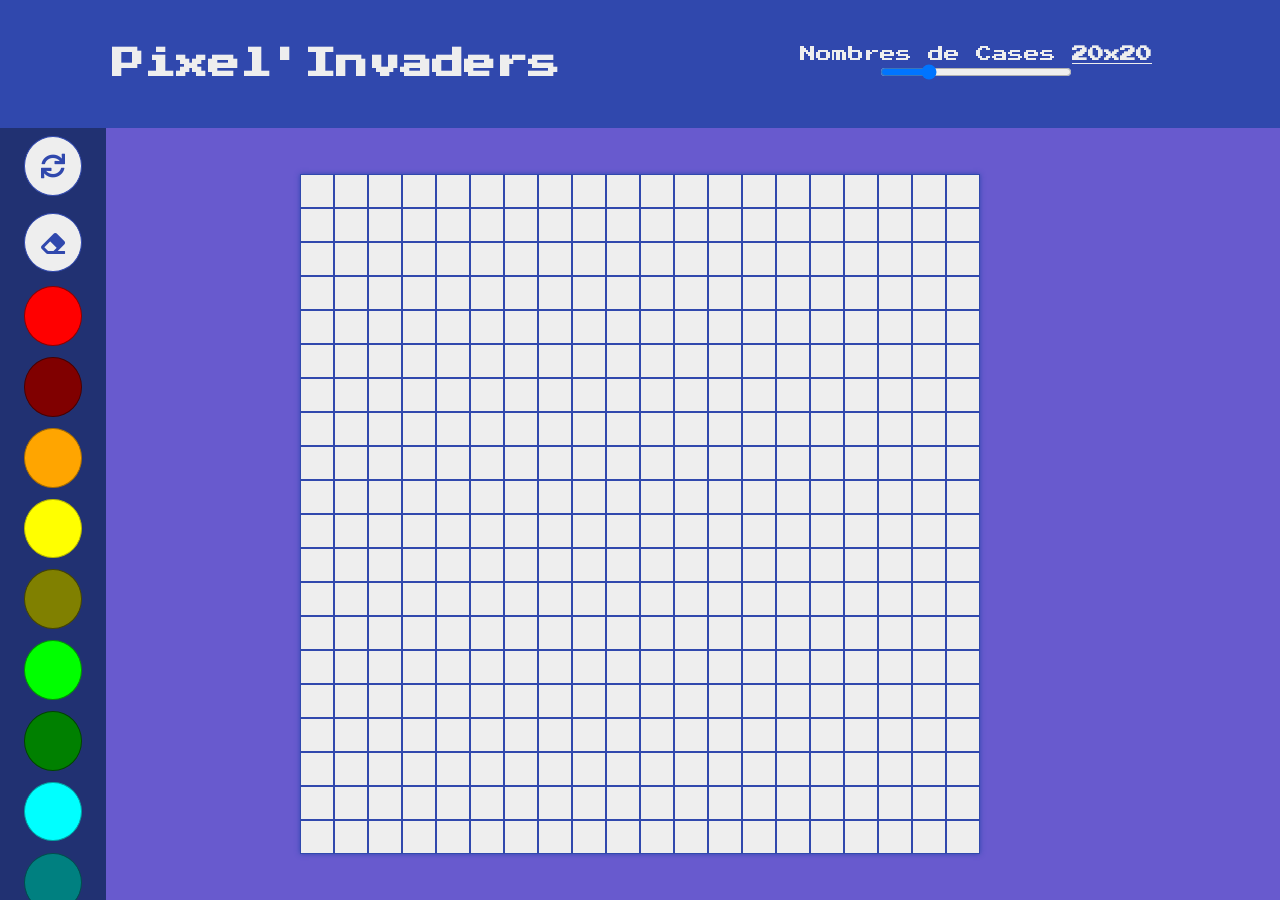
<file: index.html>
<!DOCTYPE html>
<html lang="fr">
   <head>
      <meta charset="UTF-8" />
      <meta name="viewport" content="width=device-width, initial-scale=1.0" />
      <meta http-equiv="X-UA-Compatible" content="ie=edge" />
      <title>Invader</title>
      <link rel="stylesheet" href="style.css" />
      <link rel="preconnect" href="https://fonts.gstatic.com">
      <link href="https://fonts.googleapis.com/css2?family=Press+Start+2P&amp;display=swap" rel="stylesheet">
      <link rel="stylesheet" href="https://cdnjs.cloudflare.com/ajax/libs/font-awesome/5.15.3/css/all.min.css">
      <script src="app.js"></script>
   </head>
   <body>
      <header>
         <h1>Pixel'Invaders</h1>
         <form id="configuration">
            <!-- Range pour le nombre de cases par colonne -->
            <div>
               <label for="nbOfCasesPerRow"
                  >Nombres de Cases <span id="nbCases"></span
               ></label>
               <input
                  type="range"
                  id="nbOfCasesPerRow"
                  name="nbOfCasesPerRow"
                  min="2"
                  max="80"
                  value="20"
               />
            </div>
         </form>
      </header>
         <main>
            <div id="drawField"></div>
         </main>
         <aside id="toolbar">
            <div class="tool" id="reset"><i class="fas fa-sync"></i></div>
            <div class="tool" id="eraser"><i class="fas fa-eraser"></i></div>
         </aside>
      <div id="phone-message">
      <p>Veuillez consulter ce site sur Desktop pour profiter au maximum de son expérience</p>
    </div>
   </body>
</html>
</file>
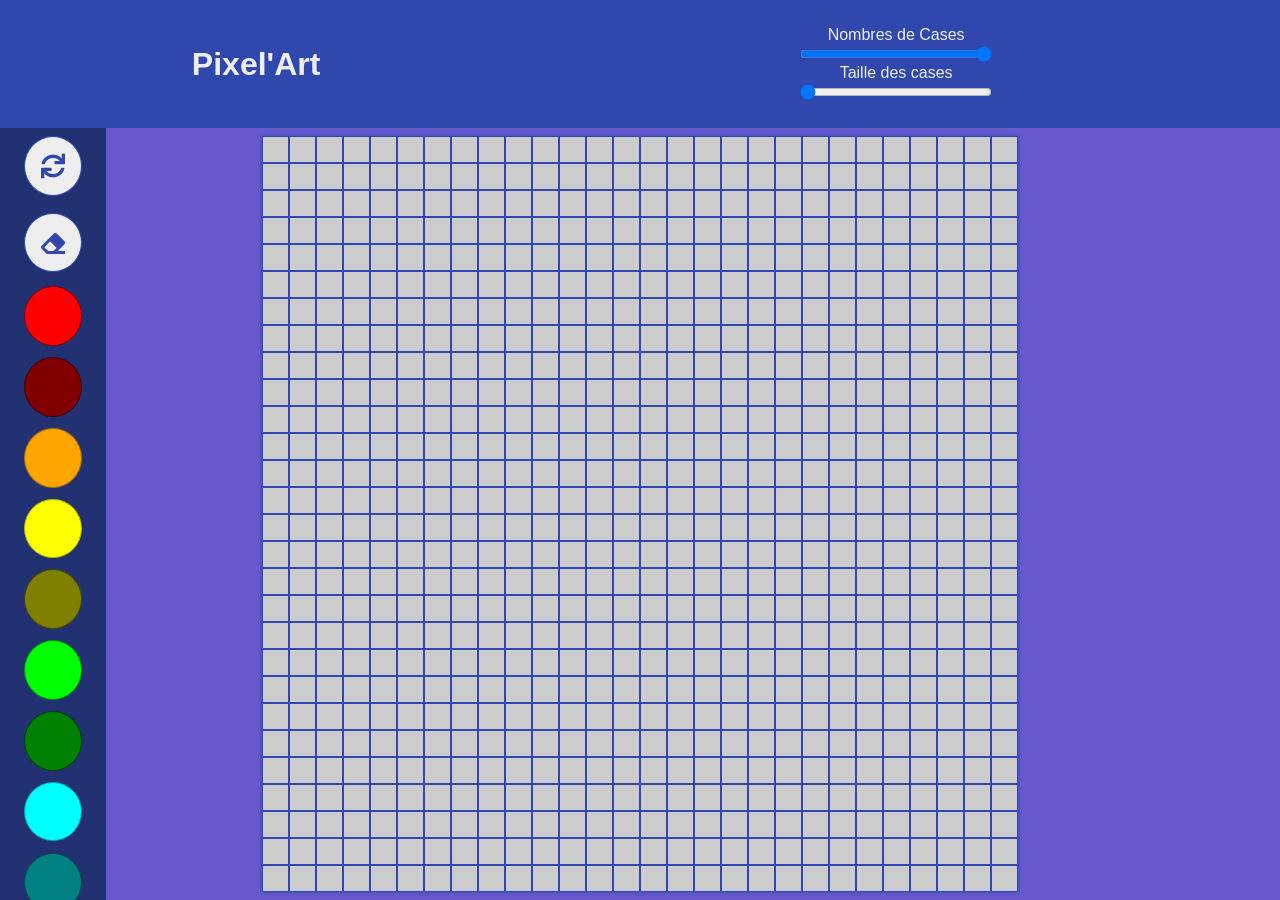
<file: html/invader.html>
<!DOCTYPE html>
<html lang="fr">
   <head>
      <meta charset="UTF-8" />
      <meta name="viewport" content="width=device-width, initial-scale=1.0" />
      <meta http-equiv="X-UA-Compatible" content="ie=edge" />
      <title>Invader</title>
      <link rel="stylesheet" href="../css/style.css" />
      <link rel="stylesheet" href="https://cdnjs.cloudflare.com/ajax/libs/font-awesome/5.15.3/css/all.min.css">
   </head>
   <body>
      <header>
         <h1>Pixel'Art</h1>
         <form id="configuration">
            <!-- Range pour le nombre de cases par colonne -->
            <div>
               <label for="nbOfCasesPerRow"
                  >Nombres de Cases <span id="nbCases"></span
               ></label>
               <input
                  type="range"
                  id="nbOfCasesPerRow"
                  name="nbOfCasesPerRow"
                  min="8"
                  max="28"
                  value="28"
               />
            </div>
            <!-- Range pour la taille des pixels -->
            <div>
               <label for="casesSize"
                  >Taille des cases <span id="caseSize"></span
               ></label>
               <input
                  type="range"
                  id="casesSize"
                  name="casesSize"
                  min="1.5625"
                  max="1.6625"
                  value="1.5625"
                  step="0.0025"
               />
            </div>
         </form>
      </header>
         <main>
            <div id="drawField"></div>
         </main>
         <aside id="toolbar">
            <div class="tool" id="reset"><i class="fas fa-sync"></i></div>
            <div class="tool" id="eraser"><i class="fas fa-eraser"></i></div>
         </aside>
      <div id="phone-message">
      <p>Veuillez consulter ce site sur Desktop pour profiter au maximum de son expérience</p>
    </div>
      <script src="../js/app.js"></script>
   </body>
</html>
</file>
<file: style.css>
:root {
   --main: #685ACE;
   --darker-main: #3048AD;
   --dark-grey: #213172;
   --beige: #FDF0D5;
   --smooth-white: #eee;
}

body {
   margin: 0;
   padding: 0;
   color: var(--smooth-white);
   background-color: var(--main);
   font-family: 'Press Start 2P', 'Comic Sans MS';
}

header {
   background-color: var(--darker-main);
   height: 8em;
   text-align: center;
   display: flex;
   justify-content: space-around;
   align-items: center;
}

#configuration {
   width: 30%;
}

#configuration div {
   display: flex;
   flex-direction: column;
   align-items: center;
}

#configuration div input {
   width: 50%;
}

#configuration span {
   font-weight: bold;
   text-decoration: underline;
}

aside {
   position: absolute;
   background-color: var(--dark-grey);
   width: 5em;
   height: calc(100vh - 8em);
   top: 8em;
   display: flex;
   flex-direction: column;
   align-items: center;
   justify-content: flex-start;
   padding: 0 1%;
   overflow-y: scroll;
}

aside div {
   margin: .35em 0;
   border: 1px solid black;
   border-radius: 50%;
   transition: .3s ease-in-out;
   width: 70%;
}
aside .color {
   min-height: 3.6em;
   width: 70%;
}

aside .tool {
   display: flex;
   align-items: center;
   justify-content: center;
   font-size: 1.5em;
   min-height: 3.6rem;
   background-color: var(--smooth-white);
   color: var(--darker-main);
   border: 1px solid var(--darker-main);
}

aside div:hover {
   cursor: pointer;
   transform: scale(1.2);
   box-shadow: 0 0 5px black;
}

aside #reset:hover {
   animation: roll 1s;
}

@keyframes roll {
   0% {
      transform: rotate(0deg);
   }
   100% {
      transform: rotate(720deg) scale(1.2);
   }
}
/* Hide scrollbar for Chrome, Safari and Opera */
aside::-webkit-scrollbar {
   display: none;
 }
 
 /* Hide scrollbar for IE, Edge and Firefox */
 aside {
   -ms-overflow-style: none;  /* IE and Edge */
   scrollbar-width: none;  /* Firefox */
 }

main {
   display: flex;
   justify-content: center;
   align-items: center;
   height: calc(100vh - 8em);
}

#drawField {
   display: flex;
   flex-wrap: wrap;
   box-shadow: 0 0 5px var(--darker-main);
}

.drawableDiv {
   border: 1px solid var(--darker-main);
   background-color: #eee;
   transition: .1s ease-in-out;
}

.drawableDiv:hover {
   background-color: var(--darker-main);
   cursor: pointer;
}

/* 
const STYLESHEET = document.createElement('style');
         const CSS_HOVER = `.drawableDiv:hover{ background-color: ${this.currentColor}; cursor: pointer; }`;
         STYLESHEET.stylesheet ? STYLESHEET.stylesheet.cssText = css : STYLESHEET.appendChild(document.createTextNode(CSS_HOVER)); */
#phone-message {
   display: none;
}

@media screen and (max-width:680px){
   #phone-message {
      position: absolute;
      top: 0;
      bottom: 0;
      left: 0;
      right: 0;
      background-color: #000;
      display: flex;
      text-align: center;
      justify-content: center;
      align-items: center;
      font-size: 2em;
      font-weight: bold;
   }
}
</file>
<file: css/style.css>
:root {
   --main: #685ACE;
   --darker-main: #3048AD;
   --dark-grey: #213172;
   --beige: #FDF0D5;
   --smooth-white: #eee;
}

body {
   margin: 0;
   padding: 0;
   color: var(--smooth-white);
   background-color: var(--main);
   font-family: Arial, Helvetica, sans-serif;
}

header {
   background-color: var(--darker-main);
   height: 8em;
   text-align: center;
   display: flex;
   justify-content: space-around;
   align-items: center;
}

#configuration {
   width: 30%;
}

#configuration div {
   display: flex;
   flex-direction: column;
   align-items: center;
}

#configuration div input {
   width: 50%;
}

aside {
   position: absolute;
   background-color: var(--dark-grey);
   width: 5em;
   height: calc(100vh - 8em);
   top: 8em;
   display: flex;
   flex-direction: column;
   align-items: center;
   justify-content: flex-start;
   padding: 0 1%;
   overflow-y: scroll;
}

aside div {
   margin: .35em 0;
   border: 1px solid black;
   border-radius: 50%;
   transition: .3s ease-in-out;
   width: 70%;
}
aside .color {
   min-height: 3.6em;
   width: 70%;
}

aside .tool {
   display: flex;
   align-items: center;
   justify-content: center;
   font-size: 1.5em;
   min-height: 3.6rem;
   background-color: var(--smooth-white);
   color: var(--darker-main);
   border: 1px solid var(--darker-main);
}

aside div:hover {
   cursor: pointer;
   transform: scale(1.2);
   box-shadow: 0 0 5px black;
}

aside #reset:hover {
   animation: roll 1s;
}

@keyframes roll {
   0% {
      transform: rotate(0deg);
   }
   100% {
      transform: rotate(720deg) scale(1.2);
   }
}
/* Hide scrollbar for Chrome, Safari and Opera */
aside::-webkit-scrollbar {
   display: none;
 }
 
 /* Hide scrollbar for IE, Edge and Firefox */
 aside {
   -ms-overflow-style: none;  /* IE and Edge */
   scrollbar-width: none;  /* Firefox */
 }

main {
   display: flex;
   justify-content: center;
   align-items: center;
   height: calc(100vh - 8em);
}

#drawField {
   display: flex;
   flex-wrap: wrap;
   box-shadow: 0 0 5px var(--darker-main);
}

.drawableDiv {
   border: 1px solid var(--darker-main);
   background-color: #ccc;
   transition: .1s ease-in-out;
}

.drawableDiv:hover {
   background-color: var(--darker-main);
   cursor: pointer;
}

#phone-message {
   display: none;
}

@media screen and (max-width:680px){
   #phone-message {
      position: absolute;
      top: 0;
      bottom: 0;
      left: 0;
      right: 0;
      background-color: #000;
      display: flex;
      text-align: center;
      justify-content: center;
      align-items: center;
      font-size: 2em;
      font-weight: bold;
   }
}
</file>
